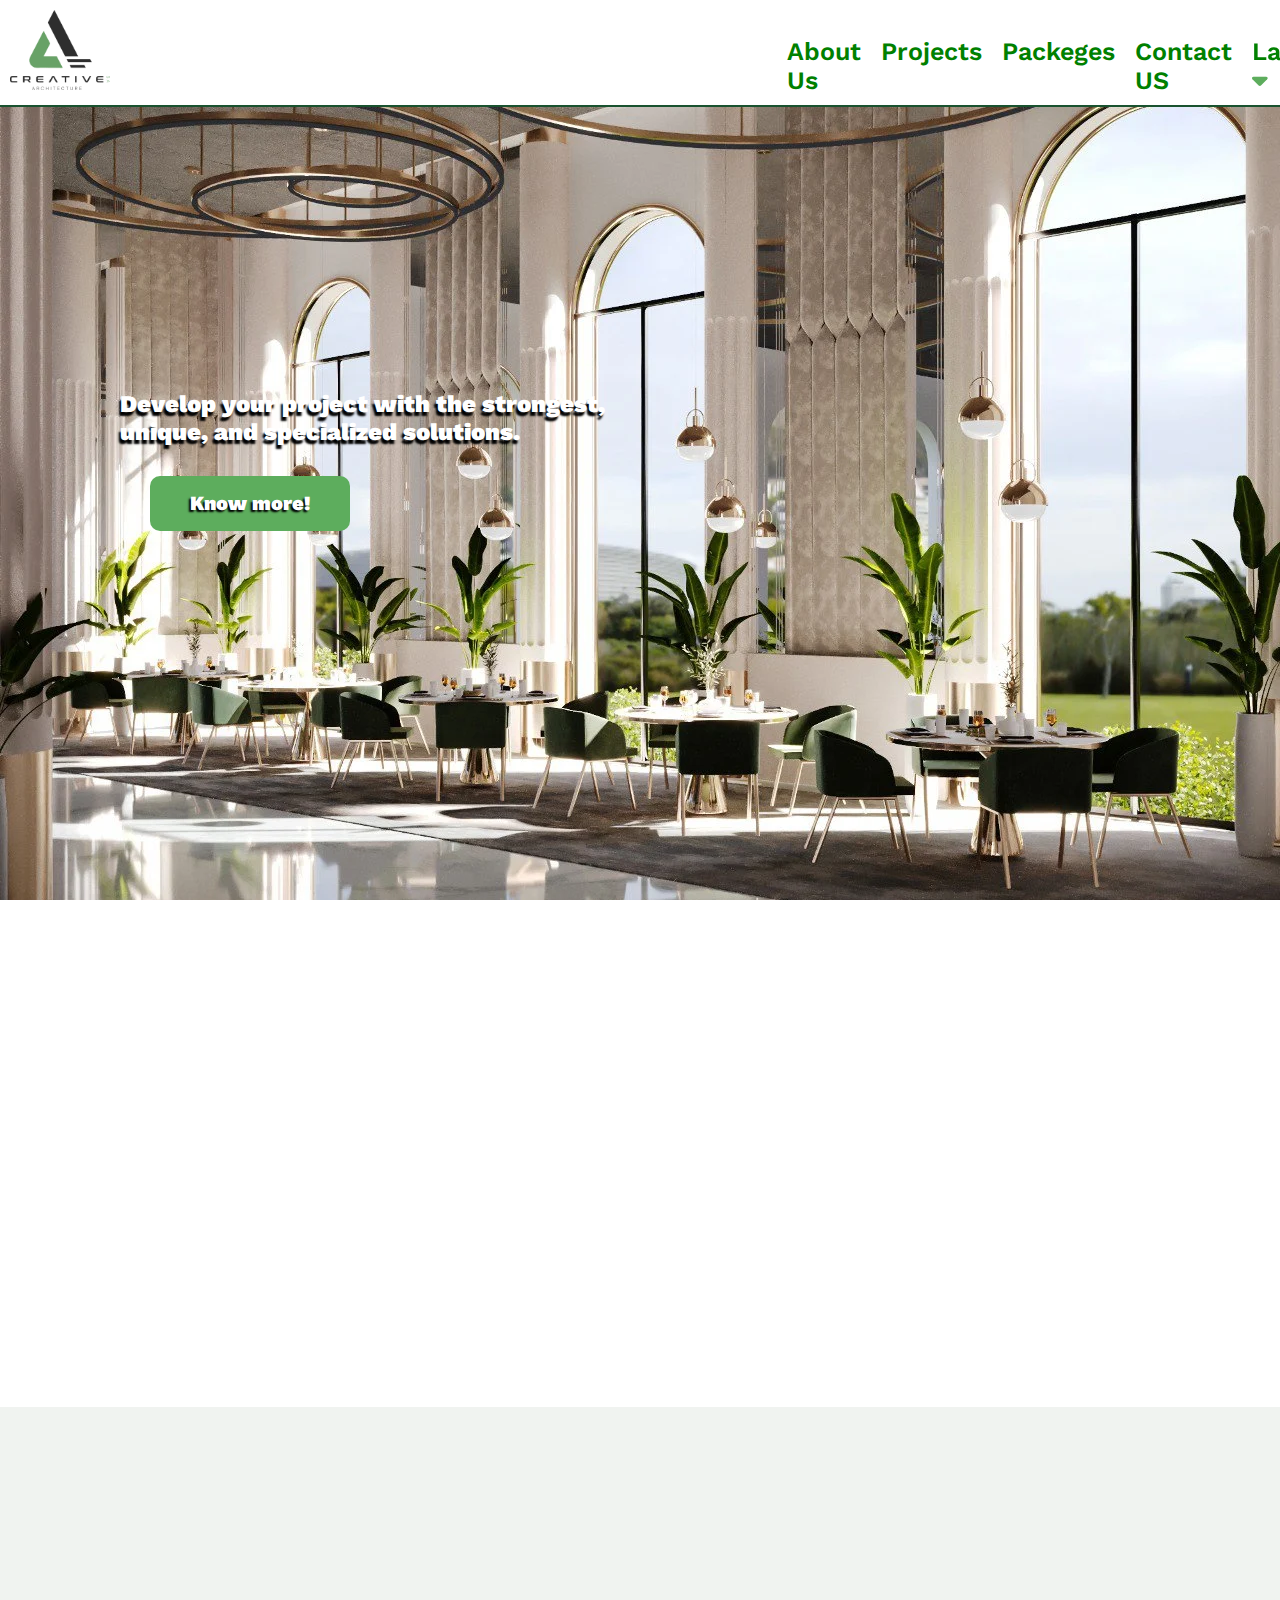
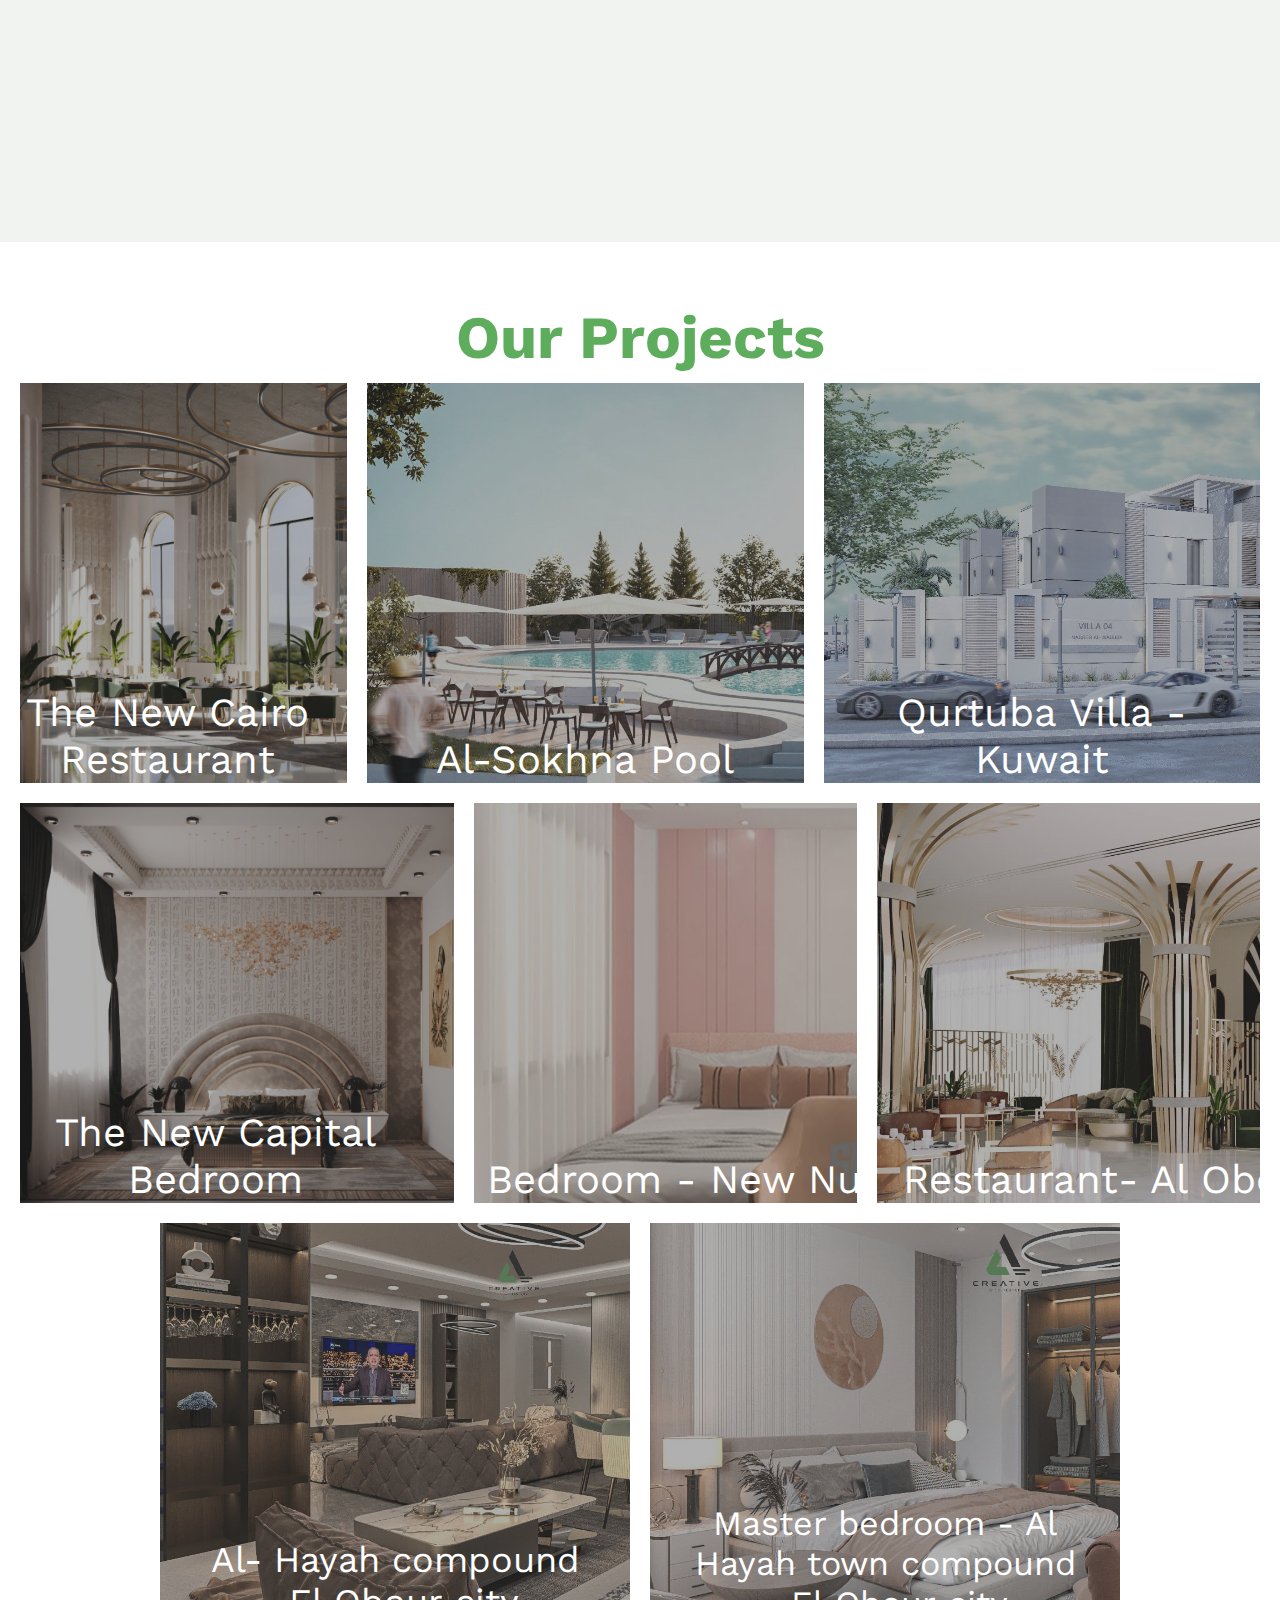
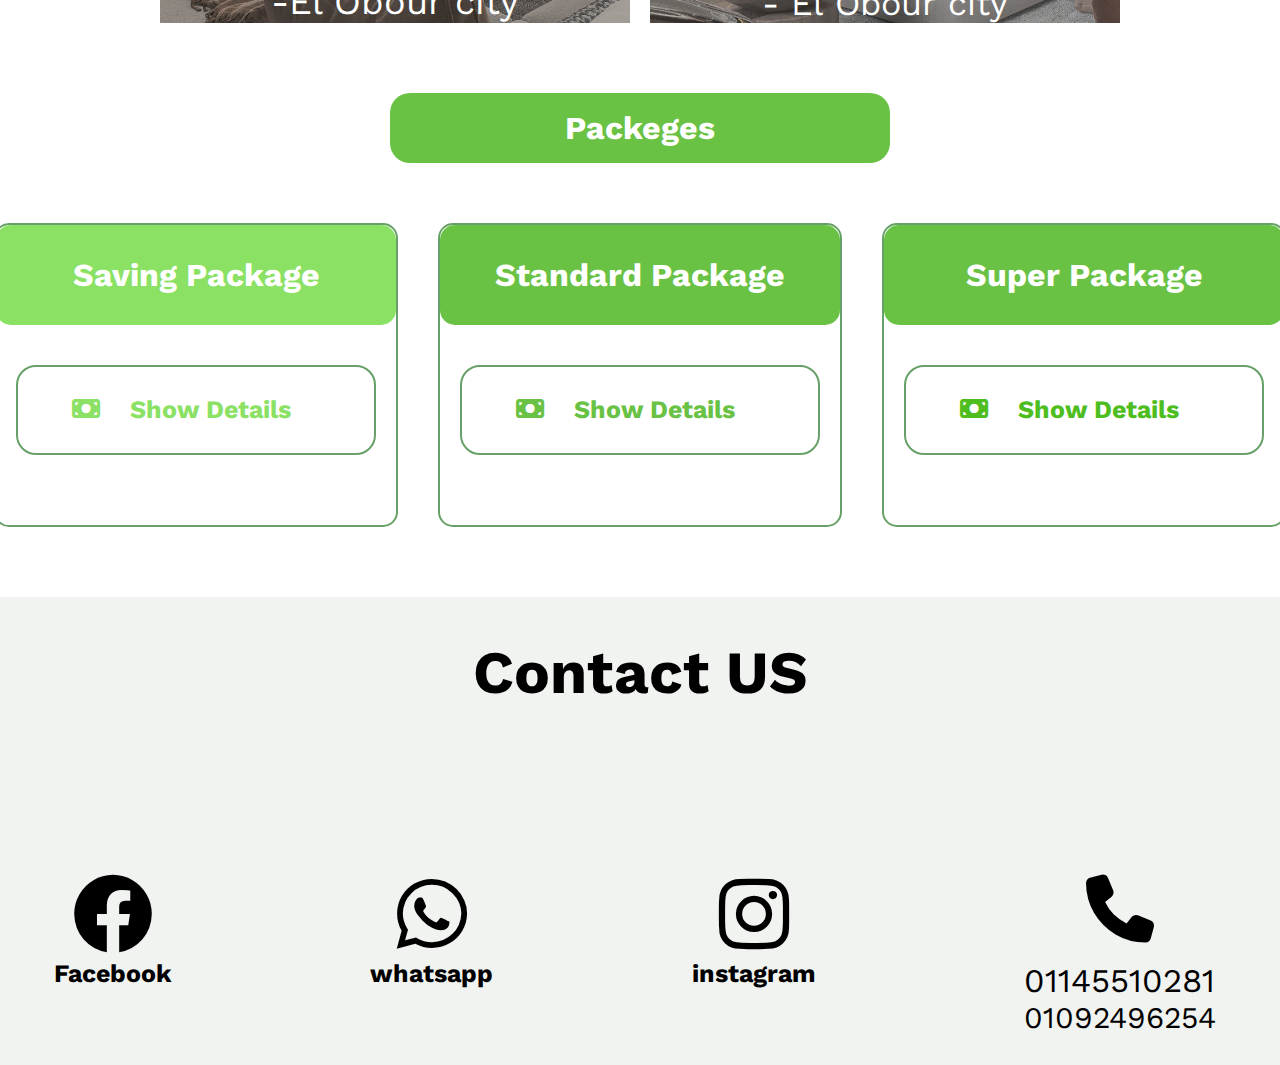
<file: index.html>
<!DOCTYPE html>
<html lang="en">
<head>
    <meta charset="UTF-8">
    <meta name="viewport" content="width=device-width, initial-scale=1.0">
    <title> creative</title>
    <link rel="icon" href="imges/logo.png">
    <link rel="preconnect" href="https://fonts.googleapis.com">
<link rel="preconnect" href="https://fonts.gstatic.com" crossorigin>
<link href="https://fonts.googleapis.com/css2?family=Noto+Sans:ital,wght@0,400;0,500;0,700;1,500&family=Poppins:wght@300;400;600&family=Raleway:ital,wght@0,400;0,500;1,500&family=Roboto:ital,wght@0,100;0,300;0,400;0,500;0,700;0,900;1,300;1,400;1,500&family=Work+Sans:wght@400;500;600&display=swap" rel="stylesheet">
    <link rel="stylesheet" href="fontawesome-free-6.2.0-web/css/all.min.css">
    <link rel="stylesheet" href="style.css">
</head>
<body>
        <!-- Navigation-->
        <nav  id="mainNav">
          <div class="logo">
              <a href="/index.html">
                  <img src="/imges/logo.png" alt="logo" srcset="">
                </a>
          </div>
          <div class="links">
            <ul>
          <li><a href="#Apout">About Us</a></li>
          <li><a href="/Project..html">Projects</a></li>
          <li><a href="#Packeges">Packeges</a></li>
          <li><a href="#contact_us">Contact <span>US</span></a></li>
          <li id="language"><div><a href="#" >Language <i class="fa-sharp fa-solid fa-caret-down"></i></a></div> <div class="value"> <button   ><a  href="/Arapic/index.html">Arabic</a></button></div> </li>
        </ul>
  </div>
  <div class="bar" id="bar">
    <i class="fa-solid fa-bars" id="bar"></i>
  </div>
  
      </nav>







        <!-- start the first section -->
        
        <section class="first section">
        <div id="slider-container">
          <div id="text-slider">
              <div class="slide" style="background-image: url('webp/first.webp'); background-position: center;">
                <div class="edit">
                <div id="text">Develop your project with the strongest,<br> unique, and specialized solutions.</div> 
                <div id="btn"><a href="/project4/reseption.html" >Know more!</a></div>
                </div>
              </div>

              
              <div class="slide " style="background-image: url('webp/second.webp'); background-position: center;">
                <div class="edit">
                  <div id="text">Establish your project with a qualified and <br>experienced team in major projects.</div>
                  <div id="btn"> <a href="pro1_img/index2.html" >Know more!</a></div>
                  </div>
                </div>


              <div class="slide" style="background-image: url('webp/third.webp'); background-position: center;">
                <div class="edit">
                  <div id="text">Turn your ideas into tangible reality and <br>discover the power of our designs.</div>
                  <div id="btn"> <a href="/project_two/home.html" >Know more!</a>  </div>
                </div>
              </div>
              <div class="slide" style="background-image: url('/project6/imges/pro1.jpg'); background-position: center;">
                <div class="edit">
                <div id="text">Get professional services of high quality <br> at a competitive price.</div>
                <div id="btn"> <a href="/project6/elsokhna.html" >Know more!</a>  </div>
              </div>
            </div>  
              <div class="slide" style="background-image: url('webp/five.webp'); background-position: center;">
                <div class="edit">
                  <div id="text">Get a unique and distinctive design for your home.</div>
                  <div id="btn"> <a href="/project3/room.html" >Know more!</a>  </div>
                </div>
              </div>
              <!-- Add more slides as needed -->
            </div>
            <div id="collectiobtns">

              <div class="btns">
                <button id="prev" onclick="prevSlide()"><i class="fa-solid fa-chevron-left"></i></button>
                <button id="next" onclick="nextSlide()"><i class="fa-solid fa-chevron-right"></i></button>
              </div>
            </div>
      </div>
    </section>
 
    <!-- start the second section -->


      <section class="second_section "  id="Apout">

        <div class="who_us hide" >


          <div class="numper">
            <h2 id="project" ><span><sup>+</sup>0</span>
              <p>Project</p>
            </h2>
            <h2 id="customer"><span><sup>+</sup>0</span>
              <p >Customer</p>
              </h2>
          </div>

          <div class="conecept" >
            <h1>About Us</h1>
            <p>
              We are a specialized engineering firm providing comprehensive solutions in architectural, structural,and interior design.
              With experienced and qualified engineers, we bring unique and innovative visions to life.Whether it's commercial,residential, or healthcare projects, we ensure high-quality design and performance using innovative technologies. 
              If you have an idea or project needing creative visualization and unique design, we are here to serve you with efficient execution at every stage.</p>
          </div>
        </div>
      </section>
      <!-- start the third section -->
      <section class="third section">
        <div class="service ">
          <div class="icon_section hide">
            <a href="/index.html">
              <img src="/webp/logo.webp" alt="logo" srcset="">
            </a>
          </div>
          <div class="textservice hide">
          <div>
            <p ><span>Our mission</span><br> <br> Our mission is to provide superior value and quality in every project we work on, while maintaining the use of the latest technologies and methods to ensure the highest level of excellence.
              Whether your project is small or large, we are committed to delivering outstanding results.
            </p>
          </div>
          <div >
            <p>
              <span>Our vision</span> <br> <br>We aspire to achieve the highest level of technological advancement and innovation by providing unique and tailored solutions for each client.
            </p>
          </div>
        </div>
        
        </div>
      </section>

      <!-- Start Packges  -->
      <section class="packges" >
        <h1>Our Projects</h1>
        <div class="imges">
          <div class="one">
            <img  src="/imges/Pro1.jpg" alt="First">
          </div>

          <div class="two">
            <img src="/imges/pro2.jpg" alt="First">
          </div>
          <div class="three">
            <img src="/imges/pro3.jpg" alt="First">
          </div>
        </div>
        <div class="imges">
          <div class="four">
            <img src="/imges/pro4.jpg" alt="First">
          </div>
          <div class="five">
            <img src="/imges/pro5.jpg" alt="First">
          </div>
          <div class="six">
            <img src="/imges/pro6.jpg" alt="First">
          </div>
        </div>
        <div class="imges">
          <div  class="seven"><img src="/imges/pro7.jpg" alt="First">
          
          </div>
          <div class="eight"><img src="/imges/pro8.jpg" alt="First">
          </div>
        </div>
      </section>




      <!--packages -->


      <div class="three_offer" id="Packeges">
        <h1 class="title_offer" >Packeges</h1>
        <div class="offers">
          <div class="first_offer">
            <h1 class="offer1">Saving Package</h1>
            <button class="offer1"><a class="offer1" href="/imges/paka1.png" target="_blank"><i class="fa-solid fa-money-bill"></i>Show Details</a></button>
          </div>  
          <div class="second_offer">
            <h1 class="offer2">Standard Package</h1>
            <button class="offer2" ><a href="/imges/paka2.png" class="offer2" target="_blank"><i class="fa-solid fa-money-bill"></i>Show Details</a></button>
          
          </div>
          <div class="third_offer">
            <h1 class="offer3">Super Package</h1>
            <button class="offer3"><a class="offer3" href="/imges/paka3.png" target="_blank"><i class="fa-solid fa-money-bill"></i>Show Details</a></button>
          
          </div>
        </div>
      </div>
      
      <!-- start final  -->
        <section class="contact_us" id="contact_us">
          <h1>Contact US</h1>
          <div class="connection"> 
          <div class="facebook">
            <a href="https://www.facebook.com/profile.php?id=100065615614595&mibextid=ZbWKwLFacebook page" target="_blank"><i class="fa-brands fa-facebook"></i></a> 
            <h4><a href="https://www.facebook.com/profile.php?id=100065615614595&mibextid=ZbWKwLFacebook page" target="_blank">Facebook</a></h4> 
          </div>
          <div class="whatsapp">
            <a href="https://api.whatsapp.com/send?phone=2001092496254" target="_blank"><i class="fa-brands fa-whatsapp "></i></a>
            
            <h4><a href="https://api.whatsapp.com/send?phone=2001092496254" target="_blank">whatsapp</a></h4>
          </div>
          <div>
            <a href="https://instagram.com/creative_architecture12?igshid=OGQ5ZDc2ODk2ZA==">            <i class="fa-brands fa-instagram "></i>
            </a>
            <h4> <a href="https://instagram.com/creative_architecture12?igshid=OGQ5ZDc2ODk2ZA==">instagram</a></h4>
          </div>
          <div>
                <div><i class="fa-solid fa-phone"></i></div>
                <div class="network">
                  <p class="eti">01145510281<p>
                  <p class="vod">01092496254<p>
              </div>
          </div>
        </div>
        </section>

        
    <script src="main.js" ></script>

</body>
</html>
</file>
<file: style.css>
*{
    margin: 0;
    padding: 0;
 font-family: 'Noto Sans', sans-serif;
font-family: 'Poppins', sans-serif;
font-family: 'Raleway', sans-serif;
font-family: 'Roboto', sans-serif;
font-family: 'Work Sans', sans-serif;
}
html {
    scroll-behavior: smooth;
    transition: 10s;
  }
  .fa-phone:hover{
    color: green;
    transition: 1s;

  }
#mainNav {
    display: flex;
    /* justify-content: space-between; */
    gap: 56%;
    border-bottom: 2px solid rgb(25, 82, 47);
    font-weight: 600;
    top: 0;
    
  }
  #mainNav img {
    width: 100px;
    height: 80px;
  }
  #mainNav .links ul {
    display: flex;
    list-style: none;
    font-size: 25px;
    gap: 20px;
    padding-top: 27px;
    margin-left: -40px;
  }
  #mainNav .links ul li {
    position: relative;
  }
  #mainNav .links ul li a {
    color: green;
    text-decoration: none;
  }
  #mainNav .links ul li button {
    color: green;
    text-decoration: none;
    border: none;
    background-color: transparent;
    font-size: 22px;
    font-weight: bold;
  }
  #mainNav .links ul li a::after {
    content: "";
    position: absolute;
    width: 0;
    background-color: green;
    height: 3px;
    bottom: -2px;
    left: 0;
  }
  #mainNav .links ul li a:hover::after {
    width: 100%;
    transition: 1s;
  }/*# sourceMappingURL=pro1.css.map */


#slider-container {
    overflow: hidden;
    width: 100%;
    /* margin: auto; */
    position: relative;
}

#text-slider {
    display: flex;
    transition: transform 0.5s ease-in-out;
    height: 900px; /* Adjust the height as needed */
    position: relative;
}

.slide {
    min-width: 100%;
    box-sizing: border-box;
    display: flex;
    align-items: center;
    justify-content:left;
    /* gap: 120px; */
    color: white;
    font-size: 24px;
    background-size: cover;
    background-position: center;
    position: relative;
}
.btns{
    display: flex;
    gap: 80pc;
    justify-content: center;
    align-items: center;
    text-align: center;
    /* padding-left: 20px; */
}
#prev, #next {
    cursor: pointer;
    border: none;
    background-color: transparent; 
    align-items: center;
    text-align: center;
}


.edit{
    display: flex;
    flex-direction: column;
    gap: 30px;
    margin-left: 120px;
    margin-top: 20px;
    position: relative;
    background-color: transparent;
    font-family: none;
    font-weight: 900;
}
/* .edit::before{
    content: '';
    position: absolute;
    width: 100%;
    height: 100%;
    background-color: transparent;
    backdrop-filter:blur(2px) brightness(100%);
    -webkit-filter:blur(2px);
    -ms-filter: blur(2px);
    -o-filter: blur(2px);
    filter:blur(2px);
    outline: none;
    border: none;
} */
#text{
    transform: translateY(400px);
    color: #fff;
    text-shadow: -2px 4px 2px #000;
}
#collectiobtns{
    position: absolute;
    bottom:  42px;
    /* left: 20px; */
    width: 100%;
    /* display: none; */
}

.fa-chevron-left,.fa-chevron-right{
    color: rgb(93, 173, 93);
    font-size: 30px;
    background-color: #fff;
    width: 40px;
    height: 40px;
    border-radius: 50%;
    padding: 10px;
    padding-top: 20px;
    text-align: center;
    align-items: center;
}  
#slider{
    position: relative;
}
#slider img{
    width: 200px;
    /* height: 700px; */
}
#slider p{
    position: absolute;
    color: rgb(93, 173, 93);
    text-align: center;
    top: 50%;
    left: 20%;
    font-size: 20px;
}

#messege{
    font-size: 25px;
    font-weight: bold;
    text-shadow: -2px 4px 12px #000;
    
}
#btn a{
    padding-top: 25px;
    font-size: 20px;
    color: #fff;
    text-decoration: none;
    text-align: center;
}
#btn {
    color: #fff;
    background-color:rgb(93, 173, 93);
    width: 200px;
    height: 40px;
    border-radius: 10px;
    font-size: 15px;
    text-shadow: -2px 2px 2px #000;
    position: relative;
    z-index: 10;
    margin-left: 30px;
    text-decoration: none;
    text-align: center;
    align-items: center;
    padding-top: 15px;
    transform: translateY(400px);

}
#btn a::after{
    content: " ";
    position: absolute;
    width: 0px;
    height: 55px;
    background-color: #fff;
    z-index: -1;
    top: 0px;
    bottom: 10px;
    left: 0;
    border-radius: 10px;
}
#btn a:hover::after{
    transition-duration: 1s;
    width: 200px;
    text-shadow: -2px 2px 2px rgb(93, 173, 93);
}
#btn a:hover{
    transition-duration: 1s;
    color: rgb(93, 173, 93);
}
#Next{
    color: rgb(93, 173, 93);
}
#mainNav{
    background-color: #fff;
    padding: 10px;
    width: 100vw;
    position: fixed;
    z-index: 100;
}

.carousel-item  img{
    height: 750px;
}

.who_us{
    margin-top: 50px;
    margin-bottom: 50px;
    padding-top: 25px;
    padding-bottom: 25px;
    display: flex;
    gap: 145px;
    flex-direction: row-reverse;
    justify-content: center;
    flex-wrap: nowrap;
    font-weight: 900px;
    font-size: 20px;
    text-align: center;
    align-items: center;
    width: 100%;
}
.who_us h1{
    text-align: left;
    color: rgb(93, 173, 93);
    margin-bottom: 40px;
}
#project h2{
    font-size: 30px;
}
.numper{
    text-align: center;
    display: flex;
    gap: 10rem;
    padding: 20px;
    color: rgb(93, 173, 93);
}
.numper span{
    color: rgb(93, 173, 93);
}
.numper p{
    color: #000;
    font-size: 30px;
}
.icon_section{
    padding:50px ;
}
.icon_section img{
    width: 350px;
}
.service{
    display: flex;
    flex-direction: row-reverse;
    gap: 8em;
    justify-content: space-between;
    flex-wrap: nowrap;
    background-color: #eaedeab1;
    padding-top: 20px;
    padding-bottom: 20px;
    font-weight: 500;
    align-items: center;
    /* border-top: 3px solid rgb(93, 173, 93); */
}
.service span{
    font-weight: bold;
}
.textservice{
    padding: 20px;
    display: flex;
    flex-direction: column;
    gap: 20px;
    justify-content: center;
    text-align: justify;
    font-size: 22px;
}

.textservice span{
    font-size: 35px;
    color: rgb(93, 173, 93);
}
.conecept{
    text-align: justify;
    font-size: 22px;
    padding: 20px;
}
.fa-caret-down{
    color: rgb(93, 173, 93);
    width: 0;
}
#btn_source{
    width: 180px;
    height: 50px;
    position: absolute;
    top: 0%;
    left: 86%;
    z-index: 1;
    width: 180px;
    background-color: #fff;
    border: none;
}
#source a{
    text-decoration: none;
    font-size: 20px;
    padding: 10px;
    color:rgb(93, 173, 93);
    position: relative;
}
#btn_source:hover{
    background-color: rgb(93, 173, 93);
    color: #fff;
}
#btn_source:hover .value{
    color: #fff;
}
.value{
    
    opacity: 0;
    background-color: #fff;
}
.value button{
    border: 2px solid #000;
    position: absolute;
    width: 120px;
    height: 40px;
    background-color: #fff;
    font-size: 20px;
    border: none;
    /* padding-left: 10px; */
    font-weight: bold;
    font-size: 20px;
    text-align: center;
    left:0px;
    /* opacity: 0; */
}
.connection{
    display: flex;
    gap: 16%;
    align-items: center;
    padding: 20px;
    margin-top: 70px;
    justify-content: center;
}
.connection a{
    text-decoration: none;
    color: #000;
    font-size: 25px;
}

.fa-brands{
    display: flex;
    justify-content: center;
    flex-direction: column;
    gap: 5px;
    align-items: center;
    text-align: center;
    font-size: 80px;
}
.fa-phone{
    position: relative;
    top: 2px;
    font-size: 68px;
    padding-top: 55px;
}
.fa-facebook:hover{
    color: blue;
    transition: 1s;
}
.fa-facebook:hover+a{
    color: #fff;
    transition: 1s;
}

.fa-whatsapp:hover{
    color: green;
    transition: 1s;
}
.fa-whatsapp:hover+a{
    color: #fff;
    transition: 1s;
}


.fa-instagram:hover{
    color: rgb(255, 0, 149);
    transition: 1s;
}
.fa-instagram:hover+a{
    color: #fff;
    transition: 1s;
}
.contact_us{
    text-align: center;
    font-size: 30px;
    padding-top: 20px;
}
#bar{
    color: #000;
    font-size: 30px;
}
.bar{
    display: none;

}
.imges{
    padding-top: 20px;
    display: flex;
    justify-content: center;
    gap: 20px;
    position: relative;

}
.imges  img{
    width: 470px;
    height: 400px;
    /* z-index: 1; */
}
.title{
    position:absolute;
    color: #fff;
}

.one{
    position: relative;
    overflow: hidden;
    width: 470px;
    height: 400px;
}

.one::after{
    content: '';
    position: absolute;
    top: 0;
    left: 0;
    background-color: #3b3b3b;
    width: 470px;
    height: 400px;
    opacity: 0.4;
}


.one::before{
    content: 'The New Cairo Restaurant';
    position: absolute;
    top: 0;
    left: 0;
    background-color:transparent;
    width: 470px;
    height: 400px;
    color: #fff;
    display: flex;
    justify-content: flex-end;
    z-index: 2;
    font-size: 40px;
    flex-direction: column;
    text-align: center;
}
.one:hover img{
    transform: scale(1.2);
    /* transform-origin: 40%; */
    transition: 2s;
    overflow: hidden;
}
.one:hover::after{
    transform: scale(1.2);
    /* transform-origin: 40%; */
    transition: 2s;
    overflow: hidden;
    background-color: #000;
}

.two:hover::after{
    transform: scale(1.2);
    /* transform-origin: 40%; */
    transition: 2s;
    overflow: hidden;
    background-color: #000;

}

.three:hover::after{
    transform: scale(1.2);
    /* transform-origin: 40%; */
    transition: 2s;
    overflow: hidden;
    background-color: #000;

}

.four:hover::after{
    transform: scale(1.2);
    /* transform-origin: 40%; */
    transition: 2s;
    overflow: hidden;
    background-color: #000;

}

.five:hover::after{
    transform: scale(1.2);
    /* transform-origin: 40%; */
    transition: 2s;
    background-color: #000;

    overflow: hidden;
}

.six:hover::after{
    transform: scale(1.2);
    /* transform-origin: 40%; */
    transition: 2s;
    overflow: hidden;
    background-color: #000;

}

.seven:hover::after{
    transform: scale(1.2);
    /* transform-origin: 40%; */
    transition: 2s;
    overflow: hidden;
    background-color: #000;

}

.eight:hover::after{
    transform: scale(1.2);
    /* transform-origin: 40%; */
    transition: 2s;
    overflow: hidden;
    background-color: #000;

}

.two:hover img{
    transform: scale(1.2);
    /* transform-origin: 40%; */
    transition: 2s;
}
.three:hover img{
    transform: scale(1.2);
    /* transform-origin: 40%; */
    transition: 2s;
}
.one:hover img{
    transform: scale(1.2);
    /* transform-origin: 40%; */
    transition: 2s;
}
.four:hover img{
    transform: scale(1.2);
    /* transform-origin: 40%; */
    transition: 2s;
}
.five h1{
    text-align: center;
    font-size: 35px;
    font-weight: bold;
    padding-top: 30px;
}
.five:hover img{
    transform: scale(1.2);
    /* transform-origin: 40%; */
    transition: 2s;
}
.six:hover img{
    transform: scale(1.2);
    /* transform-origin: 40%; */
    transition: 2s;
}
.seven:hover img{
    transform: scale(1.2);
    /* transform-origin: 40%; */
    transition: 2s;
}
.eight:hover img{
    transform: scale(1.2);
    /* transform-origin: 40%; */
    transition: 2s;
}
.packges{
    margin-bottom: 20px;
    text-align: center;
    align-items: center;
    font-size: 30px;
    color: rgb(93, 173, 93);

}


.two{
    position: relative;
    overflow: hidden;
    width: 470px;
height: 400px;
}

.two::after{
    content: '';
    position: absolute;
    top: 0;
    left: 0;  
    background-color: #3b3b3b;

    width: 470px;
    height: 400px;
    opacity: 0.4;
}


.two::before{
    content: 'Al-Sokhna Pool';
    position: absolute;
    top: 0;
    left: 0;
    background-color:transparent;
    width: 470px;
    height: 400px;
    color: #fff;
    display: flex;
    justify-content: flex-end;
    z-index: 2;
    font-size: 40px;
    flex-direction: column;
    text-align: center;
}




#collectiobtns {
    position: absolute;
    width: 100%;
    bottom: 42px;
}

.three{
    position: relative;
    overflow: hidden;
    width: 470px;
height: 400px;
}

.three::after{
    content: '';
    position: absolute;
    top: 0;
    left: 0;
    background-color: #3b3b3b;

    width: 470px;
    height: 400px;
    opacity: 0.4;
}


.three::before{
    content: 'Qurtuba Villa - Kuwait';
    position: absolute;
    top: 0;
    left: 0;
    background-color:transparent;
    width: 470px;
    height: 400px;
    color: #fff;
    display: flex;
    justify-content: flex-end;
    z-index: 2;
    font-size: 40px;
    flex-direction: column;
    text-align: center;
}






.four{
    position: relative;
    overflow: hidden;
    width: 470px;
height: 400px;
}

.four::after{
    content: '';
    position: absolute;
    top: 0;
    left: 0;
    background-color: #3b3b3b;

    width: 470px;
    height: 400px;
    opacity: 0.4;
}


.four::before{
    content: 'The New Capital Bedroom';
    position: absolute;
    top: 0;
    left: 0;
    background-color:transparent;
    width: 470px;
    height: 400px;
    color: #fff;
    display: flex;
    justify-content: flex-end;
    z-index: 2;
    font-size: 40px;
    flex-direction: column;
    text-align: center;
}






.one,.two ,.three ,.four ,.five ,.six ,.seven ,.eight {
    position: relative;
    overflow: hidden;
    width:auto;
    height: 400px;
}
.imges img{
    width: auto;
    height: 400px;
}
.one::before{
    width: 90%;
    height: 400px;
}
.one::after{
    width: 600px;
    height: 400px;
}
.two::before{
    width: 100%;
    height: 400px;
}
.two::after{
    width: 100%;
    height: 400px;
}
.three::before{
    width: 100%;
    height: 400px;
}
.three::after{
    width: 100%;
    height: 400px;
}
.four::before{
    width: 90%;
    height: 400px;
}
.four::after{
    width: 100%;
    height: 400px;
}
.five::before{
    width: 100%;
    height: 400px;
}
.five::after{
    width: 100%;
    height: 400px;
}
.six::before{
    width: 100%;
    height: 400px;
}
.six::after{
    width: 100%;
    height: 400px;
}
.seven::before{
    width: 100%;
    height: 400px;
}
.seven::after{
    width: 100%;
    height: 400px;
}
.eight::before{
    width: 100%;
    height: 400px;
}
.eight::after{
    width: 100%;
    height: 400px;
}
.eti{
    font-size: 33px;
}
.contact_us h1{
    padding: 20px;
}
.packges  h1{
position: relative;
top: 10px;
}
.packges{
    margin-top: 30px;
    padding: 20px;
}


.five{
    position: relative;
    overflow: hidden;
    width: 470px;
height: 400px;
}

.five::after{
    content: '';
    position: absolute;
    top: 0;
    left: 0;
    background-color: #3b3b3b;

    width: 470px;
    height: 400px;
    opacity: 0.4;
}


.five::before{
    content: 'Bedroom - New Nuzha';
    position: absolute;
    top: 0;
    left: 0;
    background-color:transparent;
    width: 470px;
    height: 400px;
    color: #fff;
    display: flex;
    justify-content: flex-end;
    z-index: 2;
    font-size: 40px;
    flex-direction: column;
    text-align: center;
}






.six{
    position: relative;
    overflow: hidden;
    width: 470px;
height: 400px;
}

.six::after{
    content: '';
    position: absolute;
    top: 0;
    left: 0;
    background-color: #3b3b3b;

    width: 470px;
    height: 400px;
    opacity: 0.4;
}


.six::before{
    content: 'Restaurant- Al Obour';
    position: absolute;
    top: 0;
    left: 0;
    background-color:transparent;
    width: 470px;
    height: 400px;
    color: #fff;
    display: flex;
    justify-content: flex-end;
    z-index: 2;
    font-size: 40px;
    flex-direction: column;
    text-align: center;
}












.seven{
    position: relative;
    overflow: hidden;
    width: 470px;
height: 400px;
}

.seven::after{
    content: '';
    position: absolute;
    top: 0;
    left: 0;
    background-color: #3b3b3b;

    width: 470px;
    height: 400px;
    opacity: 0.4;
}


.seven::before{
    content: 'Al- Hayah compound -El Obour city';
    position: absolute;
    top: 0;
    left: 0;
    background-color:transparent;
    width: 470px;
    height: 400px;
    color: #fff;
    display: flex;
    justify-content: flex-end;
    z-index: 2;
    font-size: 36px;
    flex-direction: column;
    text-align: center;
    text-wrap:balance;
}









.hide{
    opacity: 0;
    transition:  1s;
    filter: blur(5px);
    transform: translateX(-100%);
}
.show{
    opacity: 1;
    filter: blur(0px);
    transform: translateX(0%);
    transition: 2s;
}

@media(prefers-reduced-motion){
    .hide{
        transition: none;
    }

}



@media(prefers-reduced-motion){
    .hide2{
        transition: none;
    }

}



.eight{
    position: relative;
    overflow: hidden;
    width: 470px;
height: 400px;
}

.eight::after{
    content: '';
    position: absolute;
    top: 0;
    left: 0;
    background-color: #3b3b3b;

    width: 470px;
    height: 400px;
    opacity: 0.4;
}


.eight::before{
    content: 'Master bedroom - Al Hayah town compound - El Obour city';
    position: absolute;
    top: 0;
    left: 0;
    background-color:transparent;
    width: 470px;
    height: 400px;
    color: #fff;
    display: flex;
    justify-content: flex-end;
    z-index: 2;
    font-size: 34px;
    flex-direction: column;
    text-align: center;
    text-wrap: balance;
}


.value button:hover{
    background-color: #fff;
    transition: 0.5s;
}
image{
    overflow: hidden;
}
/* .one,.two,.three,.four,.five,.six,.seven,.eight :hover{
    scale: 1.1;
    transition: 1s;
} */


 .three_offer{
    display: flex;
    justify-content: center;
    align-items: center;
    flex-direction: column;
    padding-top: 30px;
}
.offers i {
    position: relative;
    right:  30px;
}
hr{
    color: #000;
    background-color: #000;
    height: 2px;
    font-weight: bold;
    width: 600px;
    margin-left: 33%;
}
.title_offer{
    width: 500px;
    height: 70px;
    background-color:#6AC244 ;
    display: flex;
    justify-content: center;
    align-items: center;
    color: #fff;
    border-radius: 20px;
}
.offers{
    display: flex;
    justify-content: center;
    text-align: center;
    align-items: center;
    gap: 40px;
    margin-top: 60px;
    margin-bottom: 70px;
}
.offers div{
    border: 2px solid #68A168;
    height: 300px;
    width: 400px;
    border-radius: 15px;
}
.offers h1{
    width: 400px;
    height: 100px;
    background-color: #8AE164;
    border-radius: 15px;
    align-items: center ;
    text-align: center;
    display: flex;
    justify-content: center;
}
.offers button{
    border: none;
    background-color: #fff;
    border: 2px solid #68A168;
    width: 360px;
    height:90px;
    border-radius: 20px;
    position: relative;
    top: 40px;
}
.offers .offer1  a{
    text-decoration: none;
    color: #8AE164;
    font-size: 25px;
    font-weight: bold;
}
.offers h1{
    color: #fff;
}
.second_offer h1{
    background-color: #6AC244;
}
.second_offer a{
    text-decoration: none;
    color: #6AC244;
    font-size: 25px;
    font-weight: bold;
}

.third_offer h1{
    background-color: #6AC244;
}
.third_offer a{
    text-decoration: none;
    color: #4EBD1E;
    font-size: 25px;
    font-weight: bold;
}
 


@media (min-width:350px) and (max-width:766px){
    #btn{

        margin-left: -7px;
        
    }
    .one, .two, .three, .four, .five, .six, .seven, .eight {
        width: 361px;
        height: auto;
    }
    .imges img {
        width: 361px;
        height: auto;
        left: 11px;
    }
    .offers h1 {
        width: 339px;
    }
    .offers button {
        border: none;
        background-color: #fff;
        border: 2px solid #68A168;
        width: 340px;
        height: 90px;
        border-radius: 20px;
        position: relative;
        top: 40px;
    }
}

@media (max-width:767px){

    .packges {
        margin-bottom: 20px;
        text-align: center;
        font-size: 20px;
    }
    #collectiobtns {
        position: relative;
        bottom: 87px;
        left: 20px;
        /* display: none; */
        display: flex;
        left: 0px;
        width: 100%;
        justify-content: center;
    }
    .offers {
        display: flex;
        justify-content: center;
        text-align: center;
        align-items: center;
        gap: 40px;
        margin-top: 60px;
        margin-bottom: 70px;
        flex-direction: column;
    }
    .offers h1{
        width: 342px;

    }
    .offers div{
        width: 342px;
    }
    .title_offer {   
        width: 360px;

        height: 70px;
        background-color: #6AC244;
        display: flex;
        justify-content: center;
        align-items: center;
        color: #fff;
        border-radius: 20px;
    }
.links{
    display: none;
}
.bar{
    display: block;
    padding-top: 10px;
}
#mainNav{
    gap: 60%;
    z-index: 1000;
}
.btns {
    gap: 15pc;
}
.who_us{
    flex-direction: column-reverse;
}
.conecept {
    width: 334px;
    text-align: justify;
    font-size: 15px;
    padding: 7px;
    text-wrap: balance;
    font-weight: 800;
    line-height: 29px;
}
.service{
    flex-direction: column;
} 
.textservice {
    text-align: justify;
    text-wrap: balance;
    font-size: 18px;
    font-weight: 900;
    line-height: 29px;
}
#btn_source{
    left: 50%;
}
.edit{
    margin-left: 0px;
    margin-top: 40px;
    padding-left: 15px;
    font-size: 20px;
    text-align: left;
    text-wrap: balance;
}
.icon_section{
    padding: 0;
}
.numper {
    text-align: center;
    display: flex;
    gap: 7rem;
    padding: 0px;
    color: rgb(93, 173, 93);
}

#mainNav img {
    width: 100px;
    height: 67px;
}
.icon_section img {
    width: 300px;
}
.connection a {
    text-decoration: none;
    color: #000;
    font-size: 20px;
    font-weight: 500;
}
.contact_us{
    flex-wrap: wrap;
    gap: 20px;
}
.connection{
    display: flex;
    align-items: center;
    padding: 6px;
    margin-top: 38px;
    gap: 20px;
    text-align: center;
    flex-wrap: wrap;
    justify-content: center;
}
.fa-brands{
    display: flex;
    justify-content: center;
    flex-direction: column;
    gap: 6px;
    align-items: center;
    flex-wrap: wrap;
    text-align: center;
    font-size: 45px;
}
.contact_us h4 {
    font-size: 20px;
}
.imges{
    flex-direction: column;
    justify-content: center;
    align-items: center;
    text-align: center;
}
/* .imges img{
    width: 400px;
    height: auto;
} */
/* .one,.two,.three,.four,.five,.six,.seven,.eight{
    width: 400px;
    height: auto;
} */
/* .imges img {
    width: 400px;
    height: auto;
    left: 11px;
} */
.one::after {
    width: 400px;
    left: 0px;
    height: 270px;
}
.one::before {
    width: 379px;
    height: 280px;
    font-size: 25px;
    top: -21px;
}
.two::after {
    width: 400px;
    height: 204px;
    left: 0px;
}
.two::before {
    width: 381px;
    height: 222px;
    font-size: 25px;
    top: -21px;
}
.three::after{
    width: 400px;
    height: 204px;
    left: 0px;
}

.three::before {
    width: 366px;
    height: 220px;
    font-size: 25px;
    top: -21px;
}

.four::after {
    width: 400px;
    height: 270px;
    left: 0px;
}
.four::before {
    width: 375px;
    height: 282px;
    font-size: 25px;
    top: -21px;
}
.five::after {
    width: 400px;
    height: 198px;
    left: 0px;
}
.five::before {
    width: 367px;
    height: 211px;
    font-size: 25px;
    top: -21px;
}
.six::after {
    width: 400px;
    height: 204px;
    left: 0px;
}
.six::before {
    width: 371px;
    height: 222px;
    font-size: 25px;
    top: -21px;
}


.seven::after {
    width: 400px;
    height: 204px;
    left: 0px;
}
.seven::before {
    width: 338px;
    height: 218px;
    font-size: 22px;
    top: -21px;
    margin-left: 14px;
}


.eight::after {
    width: 400px;
    height: 204px;
    left: 0px;
}
.eight::before {
    width: 369px;
    height: 218px;
    font-size: 22px;
    top: -21px;
}
#text-slider {
    display: flex;
    transition: transform 0.5s ease-in-out;
    height: 900px;
    position: relative;
    width: 100%;
}
.links{
    position: absolute;
    display: flex;
    left: 0px;
    top: 100%;
    right: 0;
    background-color: #fff;
    width: 100vw;
    height:0px;
    align-items: center;
    justify-content: center;
    overflow: hidden;
}

.links ul {
    list-style: none;
    font-size: 22px;
    margin-top: -30px;
    flex-direction: column;
    transition: 0.5s;
}
.links ul li{
    padding-top: 5px;
    transition: 0.5s;
    opacity: 0;
}
.active {
    transition: 0.5s;
    height: 350px;
    background-color: #fff;
    width: 100%;
}
.active ul li{
    opacity: 1;
    transition: 0.5s;
}


.value{
    opacity: 0;
}
.value button{
    position: absolute;
    width: 120px;
    height: 40px;
    background-color: transparent;
    font-size: 20px;
    border: none;
    /* padding-left: 10px; */
    font-weight: bold;
    font-size: 20px;
    text-align: center;
    left:0px;
    /* opacity: 0; */
}
.language{
    display: flex;
    flex-direction: column;
    /* gap: 5px; */
}
.contact_us h1{
    font-size: 30px;
}

#mainNav{
    border-bottom: 5px solid green;
}

/* .six img{
    width: 320px;
}
.six::after {
    width: 380px;
    height: 404px;
    left: 4px;
} */
.fa-phone {
    position: relative;
    top: 2px;
    font-size: 47px;
    padding-top: 55px;
}
.eti{
    font-size: 17.5px;
} 
.vod{
    font-size: 16px;
}
/* .network p{
    font-size: 20px;
} */
div{
    width: auto;
}
body{
    aspect-ratio: 1/1;
}
}


.contact_us {
    text-align: center;
    font-size: 30px;
    padding-top: 20px;
    background-color: #eaedeab1;
}
@media(min-width:768px) and (max-width:991px){
    .connection {
        display: flex;
        gap: 16%;
        align-items: center;
        padding: 20px;
        margin-top: 70px;
        justify-content: center;
        flex-wrap: wrap;
    }

    .offers {
        display: flex;
        justify-content: center;
        text-align: center;
        align-items: center;
        gap: 40px;
        margin-top: 60px;
        margin-bottom: 70px;
        flex-direction: column;
    }
    .title_offer {
        width: 388px;
        height: 70px;
        background-color: #6AC244;
        display: flex;
        justify-content: center;
        align-items: center;
        color: #fff;
        border-radius: 20px;
    }
    #collectiobtns {
        position: relative;
        bottom: 87px;
        /* left: 20px; */
        display: none;
        display: flex;
        justify-content: space-around;
        width: 100%;
        justify-content: center;
    }
.links{
    display: none;
}
.bar{
    display: block;
    padding-top: 10px;
}
#mainNav{
    gap: 60%;
    z-index: 1000;
}
.btns{
    gap: 10pc;
}

#mainNav img {
    width: 100px;
    height: 67px;
}
.fa-brands{
        display: flex;
    justify-content: center;
    flex-direction: column;
    gap: 6px;
    align-items: center;
    text-align: center;
    font-size: 54px;
}
.links{
    position: absolute;
    display: flex;
    left: 0px;
    top: 100%;
    right: 0;
    background-color: #fff;
    width: 100vw;
    height:0px;
    align-items: center;
    justify-content: center;
    overflow: hidden;
}

.links ul {
    list-style: none;
    font-size: 22px;
    margin-top: -30px;
    flex-direction: column;
    transition: 0.5s;
}
.links ul li{
    padding-top: 5px;
    transition: 0.5s;
    opacity: 0;
}
.active {
    transition: 0.5s;
    height: 350px;
    background-color: #fff;
}
.active ul li{
    opacity: 1;
    transition: 0.5s;
}


.value{
    opacity: 0;
}
.value button{
    position: absolute;
    width: 120px;
    height: 40px;
    background-color: transparent;
    font-size: 20px;
    border: none;
    /* padding-left: 10px; */
    font-weight: bold;
    font-size: 20px;
    text-align: center;
    left:0px;
    /* opacity: 0; */
}
.language{
    display: flex;
    flex-direction: column;
    /* gap: 5px; */
}
.contact_us h1{
    font-size: 26px;
}

#mainNav {
    border-bottom: 5px solid green;
    gap: 75%;
    z-index: 1000;
    padding: 12px;
}
#mainNav img {
    width: 100px;
    height: 71px;
}
#bar {
    color: #000;
    font-size: 35px;
}


.btns {
    gap: 37pc;
}
#collectiobtns {
    position: relative;
    bottom: 87px;
    /* left: 20px; */
    display: none;
    display: flex;
    /* justify-content: space-around; */
    left: 0px;
    justify-content: center;
}

.conecept {
    font-weight: bold;
    width: 597px;
    text-align: justify;
    font-size: 21px;
    padding: 21px;
    text-wrap: balance;
    line-height: 44px;
}
.who_us {
    margin-top: 50px;
    margin-bottom: 50px;
    padding-top: 25px;
    padding-bottom: 25px;
    display: flex;
    gap: 145px;
    flex-direction: column-reverse;
    justify-content: center;
    flex-wrap: nowrap;
    font-weight: 900px;
    font-size: 20px;
    text-align: center;
    align-items: center;
    width: 100%;
}

.service {
    display: flex;
    flex-direction: column;
    gap: 8em;
    justify-content: space-between;
    flex-wrap: nowrap;
    background-color: #eaedeab1;
    padding-top: 20px;
    padding-bottom: 20px;
    font-weight: 500;
    align-items: center;
    /* border-top: 3px solid rgb(93, 173, 93); */
}
.packges {
    margin-bottom: 20px;
    text-align: center;
    font-size: 20px;
    padding-left: 13px;
}
.one ,.two ,.three ,.four ,.five ,.six ,.seven ,.eight {
    position: relative;
    overflow: hidden;
    width: 744px;
    height: auto;
}
.imges {
    padding-top: 20px;
    display: flex;
    justify-content: center;
    gap: 20px;
    position: relative;
    align-items: center;
    flex-direction: column;
}
.imges img{
    width: 724px;
    height: auto;
}
.one::after{
    width: 724px;
    height: 544px;
    left: 11px;
}
.one::before{
    width: 724px;
    height: 544px;
    font-size: 45px;
    top: -21px;
}

.two::after{
    width: 724px;
    height: 407px;
    left: 11px;
}

.two::before{
    width: 724px;
    height: 407px;
    font-size: 45px;
    top: -21px;
}

.three::after{
    width: 724px;
    height: 407px;
    left: 11px;
}

.three::before{
    width: 724px;
    height: 407px;
    font-size: 45px;
    top: -21px;
}

.four::after{
    width: 724px;
    height: 544px;
    left: 11px;
}
.four::before{
    width: 724px;
    height: 544px;
    font-size: 45px;
    top: -21px;
}
.five::after{
    width: 724px;
    height: 407px;

    left: 11px;
}
.five::before{
    width: 724px;
    height: 407px;
    font-size: 45px;
    top: -21px;
}
.six::after{
    width: 724px;
    height: 407px;
    left: 11px;
}
.six::before{
    width: 724px;
    height: 407px;
    font-size: 45px;
    top: -21px;

}


.seven::after{
    width: 724px;
    height: 407px;
    left: 11px;
}
.seven::before{
    width: 724px;
    height: 407px;
    font-size: 35px;
    top: -21px;
}


.eight::after{  
    width: 724px;
    height: 407px;
    left: 11px;
}
.eight::before{
    width: 724px;
    height: 407px;
    font-size: 35px;
    top: -21px;
}
.contact_us {
    text-align: center;
    font-size: 30px;
    padding-top: 20px;
    border-radius: 30px;
    text-align: center;
    width: 726px;
    align-items: baseline;
    transform: translateX(17px);
}
}

@media(min-width:992px) and (max-width:1199px){
    .connection {
        display: flex;
        gap: 16%;
        align-items: center;
        padding: 20px;
        margin-top: 70px;
        justify-content: center;
        flex-wrap: wrap;
    }

    .offers {
        display: flex;
        justify-content: center;
        text-align: center;
        align-items: center;
        gap: 40px;
        margin-top: 60px;
        margin-bottom: 70px;
        flex-direction: column;
    }
    .title_offer {
        width: 388px;
        height: 70px;
        background-color: #6AC244;
        display: flex;
        justify-content: center;
        align-items: center;
        color: #fff;
        border-radius: 20px;
    }
    #collectiobtns {
        position: relative;
        bottom: 60px;
        /* left: 20px; */
        display: none;
        display: flex;
            justify-content: center;
    }
.links{
    display: none;
}
.bar{
    display: block;
    padding-top: 10px;
}
#mainNav{
    gap: 60%;
    z-index: 1000;
}
.btns{
    gap: 15pc;
}

#mainNav img {
    width: 100px;
    height: 67px;
}
.fa-brands{
        display: flex;
    justify-content: center;
    flex-direction: column;
    gap: 6px;
    align-items: center;
    text-align: center;
    font-size: 54px;
}
.links{
    position: absolute;
    display: flex;
    left: 0px;
    top: 100%;
    right: 0;
    background-color: #fff;
    width: 100vw;
    height:0px;
    align-items: center;
    justify-content: center;
    overflow: hidden;
}

.links ul {
    list-style: none;
    font-size: 22px;
    margin-top: -30px;
    flex-direction: column;
    transition: 0.5s;
}
.links ul li{
    padding-top: 5px;
    transition: 0.5s;
    opacity: 0;
}
.active {
    transition: 0.5s;
    height: 350px;
    background-color: #fff;
}
.active ul li{
    opacity: 1;
    transition: 0.5s;
}


.value{
    opacity: 0;
}
.value button{
    position: absolute;
    width: 120px;
    height: 40px;
    background-color: transparent;
    font-size: 20px;
    border: none;
    /* padding-left: 10px; */
    font-weight: bold;
    font-size: 20px;
    text-align: center;
    left:0px;
    /* opacity: 0; */
}
.language{
    display: flex;
    flex-direction: column;
    /* gap: 5px; */
}
.contact_us h1 {
    font-size: 33px;
}

#mainNav {
    border-bottom: 5px solid green;
    gap: 75%;
    z-index: 1000;
    padding: 12px;
}
#mainNav img {
    width: 100px;
    height: 71px;
}
#bar {
    color: #000;
    font-size: 35px;
}


.btns {
    gap: 37pc;
}
#collectiobtns {
    position: relative;
    bottom: 87px;
    /* left: 20px; */
    display: none;
    display: flex;
    /* justify-content: space-around; */
    left: 0px;
    justify-content: center;
}
.conecept {
    line-height: 22px;
    width: 919px;
    text-align: justify;
    font-size: 16px;
    padding: 20px;
    font-weight: bold;
}
.textservice {
    padding: 17px;
    display: flex;
    flex-direction: column;
    gap: 20px;
    justify-content: center;
    text-align: justify;
    font-size: 20px;
}
.imges {
    padding-top: 20px;
    display: flex;
    justify-content: center;
    gap: 20px;
    position: relative;
    flex-direction: column;
    text-align: center;
    align-items: center;
}
.packges {
    margin-bottom: 20px;
    text-align: center;
    font-size: 21px;
}
.one ,.two ,.three ,.four ,.five ,.six ,.seven ,.eight{
    position: relative;
    overflow: hidden;
    width: 100%;
    height: auto;
}
.imges img {
    width: 100%;
    height: auto;
}
.one::before {
    width: 100%;
    height: 100%;
    top: -10px;
}
.one::after {
    width: 100%;
    height: 100%;
    left: 0px;
}



.two::before {
    width: 100%;
    height: 100%;
    top: -10px;
}
.two::after {
    width: 100%;
    height: 100%;
    left: 0px;
}


.three::before {
    width: 100%;
    height: 100%;
    top: -10px;
}
.three::after {
    width: 100%;
    height: 100%;
    left: 0px;
}



.four::before {
    width: 100%;
    height: 100%;
    top: -10px;
}
.four::after {
    width: 100%;
    height: 100%;
    left:0px;
}

.five::before {
    width: 100%;
    height: 100%;
    top: -10px;
}
.five::after {
    width: 100%;
    height: 100%;
    left: 0px;
}

.six::before {
    width: 100%;
    height:100%;
    top: -10px;
}
.six::after {
    width: 100%;
    height: 100%;
    left: 0px;
}

.seven::before {
    width: 100%;
    height: 100%;
    top: -10px;
}
.seven::after {
    width: 100%;
    height: 100%;
    left: 0px;
}

.eight::before {
    width: 100%;
    height: 100%;
    top: -10px;
}
.eight::after {
    width: 100%;
    height: 100%;
    left: 0px;
}

}

/* @media(min-width:1200px){

    .links{
        display: none;
    }
    .bar{
        display: block;
        padding-top: 10px;
    }
    #mainNav{
        gap: 60%;
        z-index: 1000;
    }
    .btns{
        gap: 15pc;
    }
    
    #mainNav img {
        width: 100px;
        height: 67px;
    }
    .fa-brands{
            display: flex;
        justify-content: center;
        flex-direction: column;
        gap: 6px;
        align-items: center;
        text-align: center;
        font-size: 54px;
    }
    .links{
        position: absolute;
        display: flex;
        left: 0px;
        top: 100%;
        right: 0;
        background-color: #fff;
        width: 100vw;
        height:0px;
        align-items: center;
        justify-content: center;
        overflow: hidden;
    }
    
    .links ul {
        list-style: none;
        font-size: 22px;
        margin-top: -30px;
        flex-direction: column;
        transition: 0.5s;
    }
    .links ul li{
        padding-top: 5px;
        transition: 0.5s;
        opacity: 0;
    }
    .active {
        transition: 0.5s;
        height: 350px;
        background-color: #fff;
    }
    .active ul li{
        opacity: 1;
        transition: 0.5s;
    }
    
    
    .value{
        opacity: 0;
    }
    .value button{
        position: absolute;
        width: 120px;
        height: 40px;
        background-color: transparent;
        font-size: 20px;
        border: none;
        font-weight: bold;
        font-size: 20px;
        text-align: center;
        left:0px;
    }
    .language{
        display: flex;
        flex-direction: column;
    }
    .contact_us h1 {
        font-size: 33px;
    }
    
    #mainNav {
        border-bottom: 5px solid green;
        gap: 75%;
        z-index: 1000;
        padding: 12px;
    }
    #mainNav img {
        width: 100px;
        height: 71px;
    }
    #bar {
        color: #000;
        font-size: 35px;
    }
    .one ,.two ,.three ,.four ,.five ,.six ,.seven ,.eight{
        position: relative;
        overflow: hidden;
        width: 97%;
        height: 600px;
    }
    .imges img{
        width: 97%;
        height: 600px;
    }
    .one::before{
        width: 97%;
        height: 600px;
        top: -10px;
    }
    .one::after{
        width: 97%;
        height: 600px;
        left: 16px;
    }
    
    .btns {
        gap: 62pc;
        text-align: center;
        align-items: center;
    }
    
    .two::before{
        width: 97%;
        height: 600px;
        top: -10px;
    }
    .two::after{
        width: 97%;
        height: 600px;
        left: 16px;
    }
    
    .three::before{
        width: 97%;
        height: 600px;
        top: -10px;
    }
    .three::after{
        width: 97%;
        height: 600px;
        left: 16px;
    }
    
    
    .four::before{
        width: 97%;
        height: 600px;
        top: -10px;
    }
    .four::after{
        width: 97%;
        height: 600px;
        left: 16px;
    }
    
    .five::before{
        width: 97%;
        height: 600px;
        top: -10px;
    }
    .five::after{
        width: 97%;
        height: 600px;
        left: 16px;
    }
    
    .six::before{
        width: 97%;
        height: 600px;
        top: -10px;
    }
    .six::after{
        width: 97%;
        height: 600px;
        left: 16px;
    }
    
    .seven::before{
        width: 97%;
        height: 600px;
        top: -10px;
    }
    .seven::after{
        width: 97%;
        height: 600px;
        left: 16px;
    }
    
    .eight::before{
        width: 97%;
        height: 600px;
        top: -10px;
    }
    .eight::after{
        width: 97%;
        height: 600px;
        left: 16px;
    }
    .imges {
        padding-top: 20px;
        display: flex;
        justify-content: center;
        gap: 20px;
        flex-direction: column;
        position: relative;
        text-align: center;
    }
}  */

@media(min-width:1440px) and (max-width:1700px){
    #mainNav{
        gap: 40%;
    }
}
@media(min-width:1920px){
    #mainNav {
        display: flex;
        /* justify-content: space-between; */
        gap: 59%;
        border-bottom: 2px solid rgb(25, 82, 47);
        font-weight: 600;
    }

    .conecept {
        text-align: justify;
        font-size: 22px;
        padding: 20px;
        width: 100%;

    }
    .btns {
        gap: 100pc;
        display: flex;
        justify-content: center;
        align-items: center;
        text-align: center;
        /* padding-left: 20px; */
    }
    .edit {
        display: flex;
        flex-direction: column;
        gap: 30px;
        margin-left: 120px;
        margin-top: 20px;
        position: relative;
        background-color: transparent;
        font-family: none;
        font-weight: 900;
        font-size: 30px;
    }
#text-slider {
    display: flex;
    transition: transform 0.5s ease-in-out;
    height: 1164px;
    position: relative;
}
    .fa-brands {
        display: flex;
        justify-content: center;
        flex-direction: column;
        gap: 6px;
        align-items: center;
        text-align: center;
        font-size: 86px;
    }
    .fa-phone{
        font-size: 76px;
        padding-top: 30px;
    }
    
    
    .connection {
        display: flex;
        /* justify-content: space-between; */
        align-items: center;
        /* padding: 20px; */
        margin-top: 70px;
        gap: 16pc;
        justify-content: center;
        padding-bottom: 63px;
    }
    .contact_us h4{
        font-weight: 500;
        padding: 18px;
    }
    .contact_us h4 a{
        font-size: 40px;
    }
    .one,.two ,.three ,.four ,.five ,.six ,.seven ,.eight {
        position: relative;
        overflow: hidden;
        width:auto;
        height: 400px;
    }
    .imges img{
        width: auto;
        height: 400px;
    }
    .one::before{
        width: 90%;
        height: 400px;
    }
    .one::after{
        width: 600px;
        height: 400px;
    }
    .two::before{
        width: 100%;
        height: 400px;
    }
    .two::after{
        width: 100%;
        height: 400px;
    }
    .three::before{
        width: 100%;
        height: 400px;
    }
    .three::after{
        width: 100%;
        height: 400px;
    }
    .four::before{
        width: 90%;
        height: 400px;
    }
    .four::after{
        width: 100%;
        height: 400px;
    }
    .five::before{
        width: 100%;
        height: 400px;
    }
    .five::after{
        width: 100%;
        height: 400px;
    }
    .six::before{
        width: 100%;
        height: 400px;
    }
    .six::after{
        width: 100%;
        height: 400px;
    }
    .seven::before{
        width: 100%;
        height: 400px;
    }
    .seven::after{
        width: 100%;
        height: 400px;
    }
    .eight::before{
        width: 100%;
        height: 400px;
    }
    .eight::after{
        width: 100%;
        height: 400px;
    }
    
    .eti{
        font-size: 33px;
    }
    .packges {
        /* margin-bottom: 52px; */
        text-align: center;
        align-items: center;
        font-size: 30px;
        color: rgb(93, 173, 93);
        margin-top: 35px;
    }
    .packges h1{
        padding: 35px;
    }
    .contact_us {
        text-align: center;
        font-size: 30px;
        padding-top: 20px;
        background-color: #eaedeab1;
        margin-top: 53px;
    }
    .contact_us h1{
        position: relative;
        top: 17px;
        font-size: 52px;
    }
    #collectiobtns {
    position: absolute;
    width: 100%;
    bottom: 105px;
}
.value button{
    border: 2px solid #000;
    position: absolute;
    width: 120px;
    height: 40px;
    background-color: transparent;
    font-size: 20px;
    border: none;
    /* padding-left: 10px; */
    font-weight: bold;
    font-size: 20px;
    text-align: center;
    left:0px;
    /* opacity: 0; */
}
}
    


.network{
    text-align: justify;
    padding: 10px;
    margin-top: 10px;
}
.phone{
    color: green;

}
</file>
